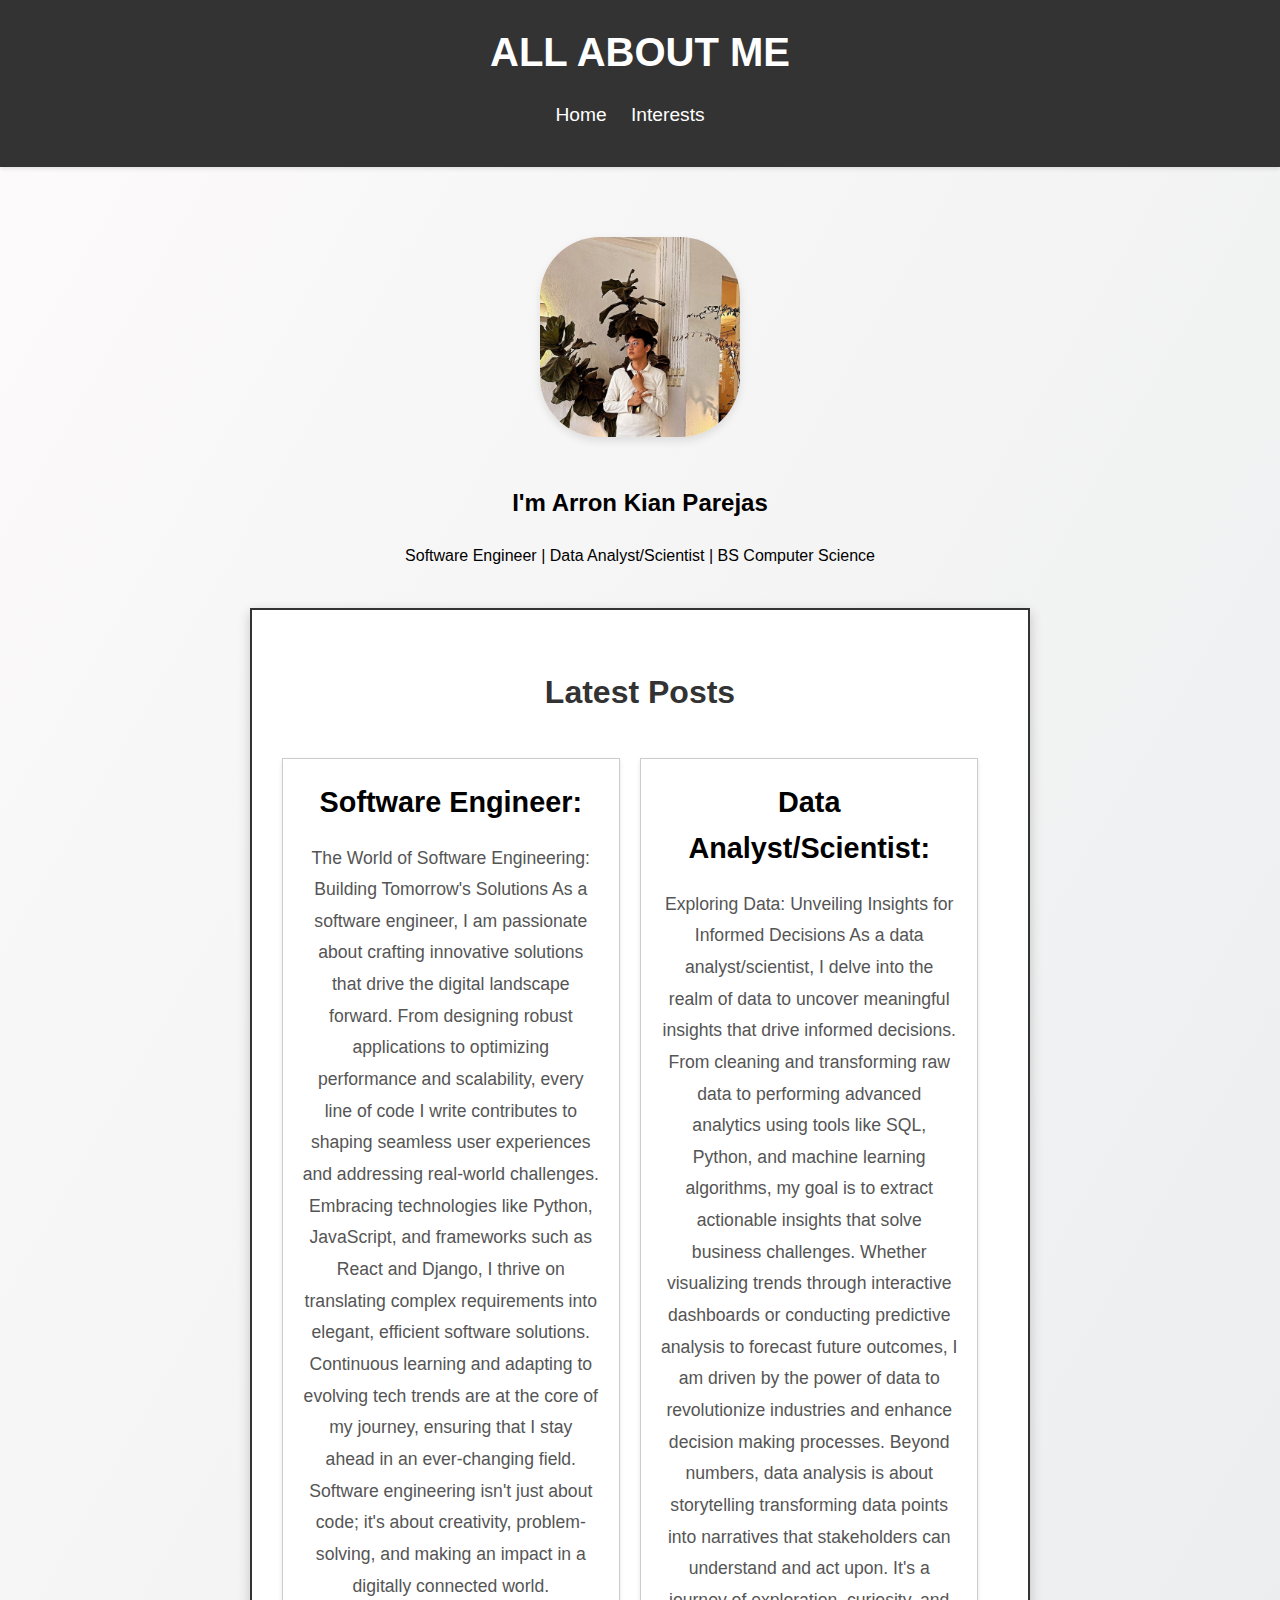
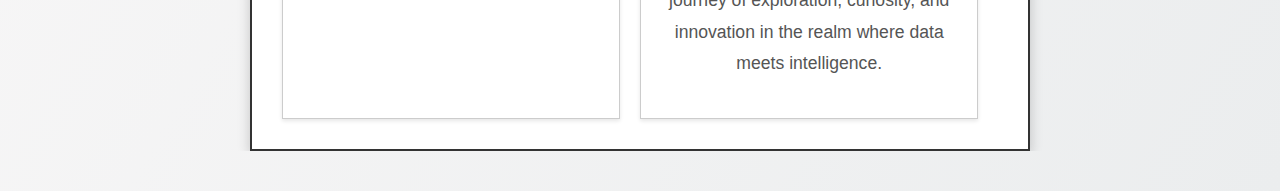
<file: index.html>
<!DOCTYPE html>
<html lang="en">
<head>
    <meta charset="UTF-8">
    <meta name="viewport" content="width=device-width, initial-scale=1.0">
    <title>All About Me</title>
    <link rel="stylesheet" href="style.css">
</head>
<body>
    <header>
        <div class="container">
            <h1>All about me</h1>
            <nav>
                <ul>
                    <li><a href="index.html" class="nav-link">Home</a></li>
                    <li><a href="interest.html" class="nav-link">Interests</a></li>
                </ul>
            </nav>
        </div>
    </header>
    <section class="main-content">
        <div class="container">
            <div class="profile">
                <img src="profile.jpg" alt="Profile Photo" width="250">
                <h2>I'm Arron Kian Parejas</h2>
                <p>Software Engineer | Data Analyst/Scientist | BS Computer Science</p>
            </div>
            <div class="box">
                <h2>Latest Posts</h2>
                <div class="posts">
                    <article>
                        <h3>Software Engineer:</h3>
                        <p>The World of Software Engineering: Building Tomorrow's Solutions

                            As a software engineer, I am passionate about crafting innovative solutions 
                            that drive the digital landscape forward. From designing robust applications to 
                            optimizing performance and scalability, every line of code I write contributes to 
                            shaping seamless user experiences and addressing real-world challenges. Embracing 
                            technologies like Python, JavaScript, and frameworks such as React and Django, I thrive 
                            on translating complex requirements into elegant, efficient software solutions. Continuous 
                            learning and adapting to evolving tech trends are at the core of my journey, ensuring that I 
                            stay ahead in an ever-changing field. Software engineering isn't just about code; it's about 
                            creativity, problem-solving, and making an impact in a digitally connected world.</p>
                    </article>
                    <article>
                        <h3>Data Analyst/Scientist:</h3>
                        <p>Exploring Data: Unveiling Insights for Informed Decisions

                            As a data analyst/scientist, I delve into the realm of data to uncover meaningful insights 
                            that drive informed decisions. From cleaning and transforming raw data to performing advanced
                             analytics using tools like SQL, Python, and machine learning algorithms, my goal is to extract 
                             actionable insights that solve business challenges. Whether visualizing trends through interactive 
                             dashboards or conducting predictive analysis to forecast future outcomes, I am driven by the power
                              of data to revolutionize industries and enhance decision making processes. Beyond numbers, data analysis
                               is about storytelling transforming data points into narratives that stakeholders can understand and 
                               act upon. It's a journey of exploration, curiosity, and innovation in the realm where data meets intelligence.
                            </p>
                    </article>
                </div>
            </div>
        </div>
    </section>
</body>
</html>
</file>
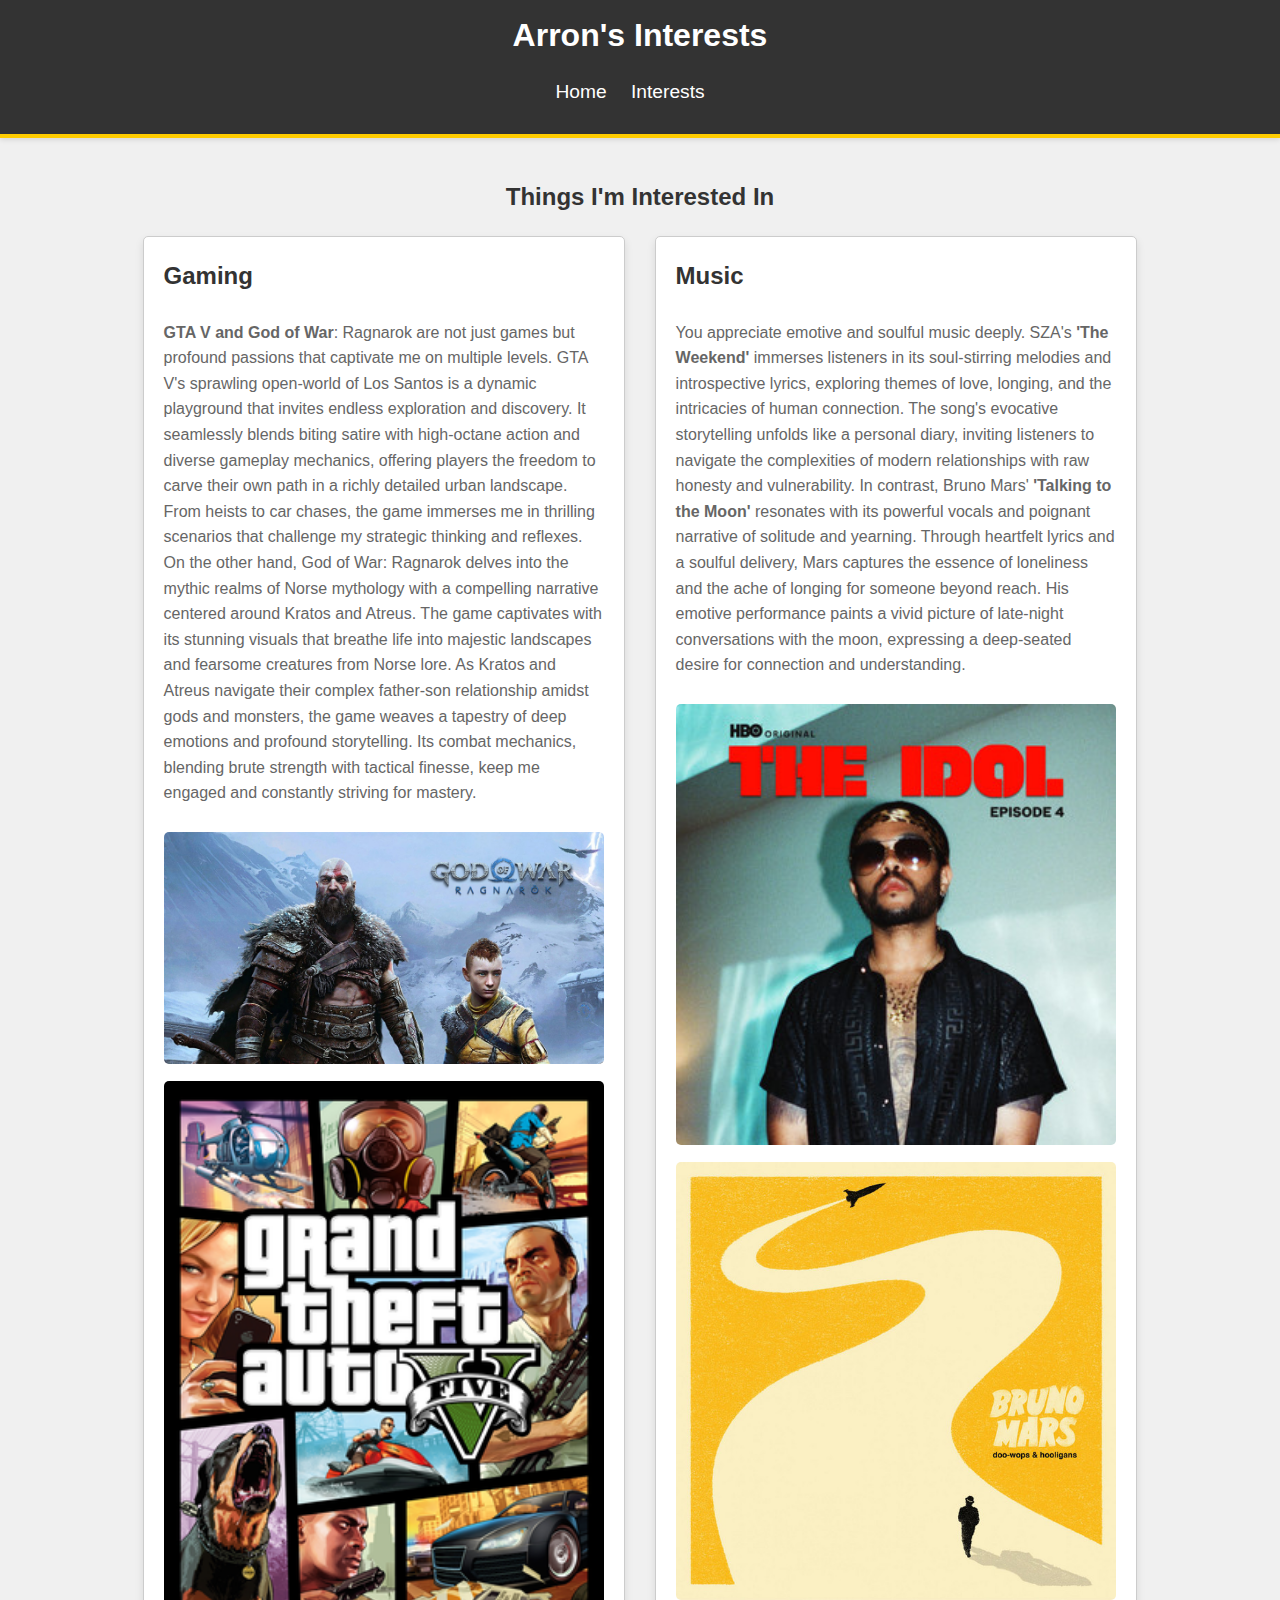
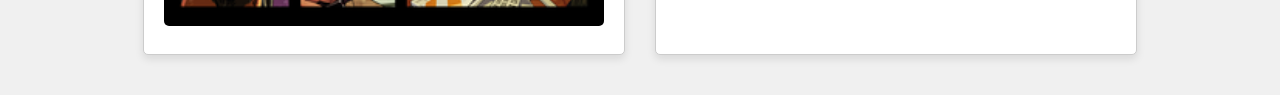
<file: interest.html>
<!DOCTYPE html>
<html lang="en">
<head>
    <meta charset="UTF-8">
    <meta name="viewport" content="width=device-width, initial-scale=1.0">
    <title>My Interests</title>
    <link rel="stylesheet" href="style_int.css">
</head>
<body>
    <header>
        <div class="container">
            <h1>Arron's Interests</h1>
            <nav>
                <ul>
                    <li><a href="index.html" class="nav-link">Home</a></li>
                    <li><a href="interest.html" class="nav-link">Interests</a></li>
                </ul>
            </nav>
        </div>
    </header>
    <section class="main-content">
        <div class="container">
            <h2>Things I'm Interested In</h2>
            <div class="interests">
                <div class="interest">
                    <h3>Gaming</h3>
                    <p><strong>GTA V and God of War</strong>: Ragnarok are not just games but profound passions that captivate me on multiple levels. 
                        GTA V's sprawling open-world of Los Santos is a dynamic playground that invites endless exploration and discovery. It seamlessly 
                        blends biting satire with high-octane action and diverse gameplay mechanics, offering players the freedom to carve their own path in 
                        a richly detailed urban landscape. From heists to car chases, the game immerses me in thrilling scenarios that challenge my strategic 
                        thinking and reflexes.

                        On the other hand, God of War: Ragnarok delves into the mythic realms of Norse mythology with a compelling narrative centered around Kratos and Atreus. 
                        The game captivates with its stunning visuals that breathe life into majestic landscapes and fearsome creatures from Norse lore. As Kratos and Atreus 
                        navigate their complex father-son relationship amidst gods and monsters, the game weaves a tapestry of deep emotions and profound storytelling. 
                        Its combat mechanics, blending brute strength with tactical finesse, keep me engaged and constantly striving for mastery.</p>
                    <a href="https://www.playstation.com/en-ph/games/god-of-war-ragnarok/"><img src="gow.jpg" alt="Gaming Photo 1"></a>
                    <a href="https://www.rockstargames.com/gta-v"><img src="gta.png" alt="Gaming Photo 2"></a>
                </div>
                <div class="interest">
                    <h3>Music</h3>
                    <p>You appreciate emotive and soulful music deeply. SZA's <strong>'The Weekend' </strong>immerses listeners in its soul-stirring melodies and introspective lyrics, 
                        exploring themes of love, longing, and the intricacies of human connection. The song's evocative storytelling unfolds like a personal diary, 
                        inviting listeners to navigate the complexities of modern relationships with raw honesty and vulnerability.

                        In contrast, Bruno Mars' <strong>'Talking to the Moon'</strong> resonates with its powerful vocals and poignant narrative of solitude and yearning. 
                        Through heartfelt lyrics and a soulful delivery, Mars captures the essence of loneliness and the ache of longing for someone beyond reach. His emotive 
                        performance paints a vivid picture of late-night conversations with the moon, expressing a deep-seated desire for connection and understanding.</p>
                    <a href="https://www.youtube.com/watch?v=f1r0XZLNlGQ"><img src="idol.jpeg" alt="K-Pop Photo 1"></a>
                    <a href="https://www.youtube.com/watch?v=fXw0jcYbqdo"><img src="moon.jpeg" alt="K-Pop Photo 2"></a>
                </div>
            </div>
        </div>
    </section>
</body>
</html>
</file>
<file: style.css>
body {
    font-family: 'Segoe UI', Tahoma, Geneva, Verdana, sans-serif;
    line-height: 1.6;
    margin: 0;
    padding: 0;
    background-color: #f4f4f9; 
    background-image: linear-gradient(120deg, #fdfbfb 0%, #ebedee 100%);
}

.container {
    width: 80%;
    margin: 0 auto;
    overflow: hidden; 
}

header {
    background-color: #333;
    color: #fff;
    padding: 20px 0;
    text-align: center;
    box-shadow: 0 2px 4px rgba(0, 0, 0, 0.1);
}

header h1 {
    margin: 0;
    font-size: 2.5em;
    text-transform: uppercase;
}

header nav ul {
    list-style-type: none;
    padding: 0;
}

header nav ul li {
    display: inline-block;
    margin-right: 20px;
}

header nav ul li a {
    color: #fff;
    text-decoration: none;
    font-size: 1.2em;
    transition: color 0.3s ease; 
    position: relative; 
}

header nav ul li a:hover {
    color: #ffcc00; 
}


.nav-link::before {
    content: "";
    position: absolute;
    bottom: -2px; 
    left: 0;
    width: 100%;
    height: 2px;
    background-color: #ffcc00; 
    transform: scaleX(0); 
    transform-origin: bottom right;
    transition: transform 0.3s ease;
}

.nav-link:hover::before {
    transform: scaleX(1); 
    transform-origin: bottom left;
}

.main-content {
    padding: 40px 0; 
}

.profile {
    text-align: center;
    margin-top: 30px;
    margin-bottom: 40px; 
}

.profile img {
    width: 200px;
    height: 200px;
    border-radius: 30%;
    margin-bottom: 20px; 
    box-shadow: 0 4px 8px rgba(0, 0, 0, 0.1);
    transition: transform 0.3s ease; 
}

.profile img:hover {
    transform: scale(1.1); 
}

.box {
    width: 70%; 
    margin: 0 auto;
    background-color: #fff;
    border: 2px solid #333;
    padding: 30px;
    text-align: center;
    box-shadow: 0 4px 12px rgba(0, 0, 0, 0.2); 
    transition: transform 0.3s ease; 
}

.box:hover {
    transform: translateY(-10px); 
}

.box h2 {
    font-size: 2em; 
    color: #333;
    margin-bottom: 20px; 
}

.box p {
    font-size: 1.2em;
    color: #666;
    line-height: 1.8; 
}

.posts {
    display: flex;
    justify-content: space-between;
    margin-top: 40px;
}

.posts article {
    flex: 1;
    background-color: #fff;
    padding: 20px;
    margin-right: 20px;
    border: 1px solid #ccc;
    box-shadow: 0 2px 4px rgba(0, 0, 0, 0.1);
}

.posts article h3 {
    font-size: 1.8em; 
    margin-top: 0;
    margin-bottom: 10px; 
}

.posts article p {
    font-size: 1.1em; 
    color: #555;
}

.footer {
    background-color: #333;
    color: #fff;
    text-align: center;
    padding: 20px 0;
    position: sticky;
    bottom: 0;
    width: 100%;
    box-shadow: 0 -2px 4px rgba(0, 0, 0, 0.1);
}

.interests {
    display: flex;
    justify-content: space-around;
    flex-wrap: wrap;
    margin-top: 40px; 
}

.interest {
    width: 45%;
    background-color: #fff;
    padding: 30px;
    margin-bottom: 30px; 
    border: 2px solid #ddd;
    box-shadow: 0 4px 8px rgba(0, 0, 0, 0.1);
    transition: transform 0.3s ease-in-out; 
}

.interest:hover {
    transform: translateY(-8px); 
    box-shadow: 0 6px 12px rgba(0, 0, 0, 0.2); 
}

.interest h3 {
    margin-top: 0;
    font-size: 1.8em; 
}

.interest p {
    color: #777;
    line-height: 1.6;
}

.interest img {
    width: 100%;
    height: auto;
    margin-top: 20px; 
    border-radius: 8px;
    box-shadow: 0 2px 4px rgba(0, 0, 0, 0.1);
    transition: transform 0.3s ease; 
}

.interest img:hover {
    transform: scale(1.05); 
}
</file>
<file: style_int.css>
body {
    font-family: Arial, sans-serif;
    line-height: 1.6;
    margin: 0;
    padding: 0;
    background-color: #f0f0f0; 
}

.container {
    width: 80%;
    margin: 0 auto;
}

header {
    background-color: #333;
    color: #fff;
    padding: 10px 0;
    text-align: center; 
    border-bottom: 4px solid #ffcc00; 
    box-shadow: 0 2px 5px rgba(0, 0, 0, 0.1); 
}

header h1 {
    margin: 0;
    font-size: 2em;
}

header nav ul {
    list-style-type: none;
    padding: 0;
}

header nav ul li {
    display: inline;
    margin-right: 20px;
}

header nav ul li a {
    color: #fff;
    text-decoration: none;
    font-size: 1.2em;
    position: relative;
    transition: color 0.3s ease;
}

header nav ul li a:hover {
    color: #ffcc00; 
}


.nav-link::before {
    content: "";
    position: absolute;
    bottom: -2px; 
    left: 0;
    width: 100%;
    height: 2px;
    background-color: #ffcc00; 
    transform: scaleX(0); 
    transform-origin: bottom right;
    transition: transform 0.3s ease;
}

.nav-link:hover::before {
    transform: scaleX(1); 
    transform-origin: bottom left;
}

.main-content {
    padding: 20px 0;
}

h2 {
    text-align: center; 
    margin-bottom: 20px;
    color: #333; 
}

.interests {
    display: flex;
    justify-content: space-around;
    flex-wrap: wrap;
}

.interest {
    width: calc(45% - 20px);
    background-color: #fff;
    padding: 20px;
    margin-bottom: 20px;
    border: 1px solid #ccc;
    box-shadow: 0 4px 8px rgba(0, 0, 0, 0.1);
    transition: transform 0.3s ease-in-out;
    border-radius: 5px;
}

.interest:hover {
    transform: translateY(-5px); 
    box-shadow: 0 6px 12px rgba(0, 0, 0, 0.2); 
}

.interest h3 {
    margin-top: 0;
    font-size: 1.5em;
    color: #333;
}

.interest p {
    color: #666;
    line-height: 1.6;
}

.interest img {
    width: 100%;
    height: auto;
    margin-top: 10px;
    border-radius: 5px;
}

.footer {
    background-color: #333;
    color: #fff;
    text-align: center;
    padding: 10px 0;
    position: sticky;
    bottom: 0;
    width: 100%;
}
</file>
